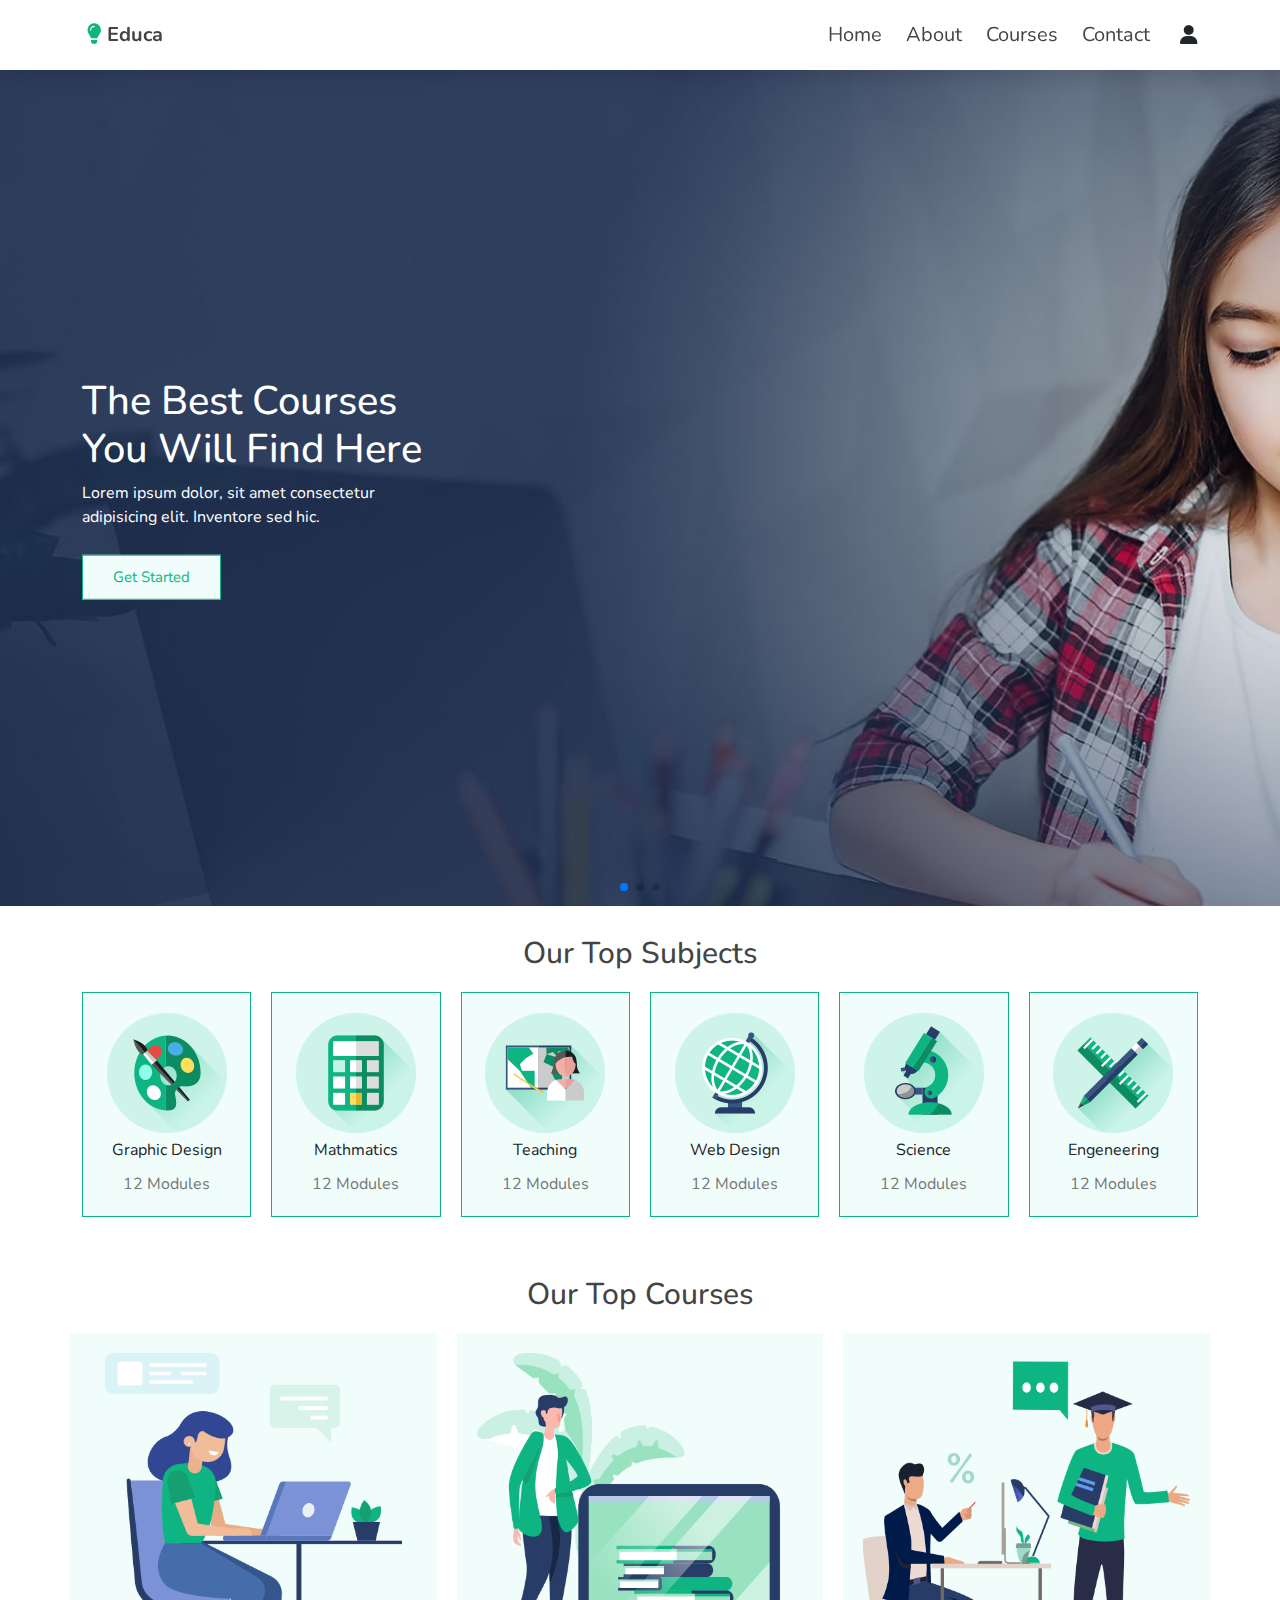
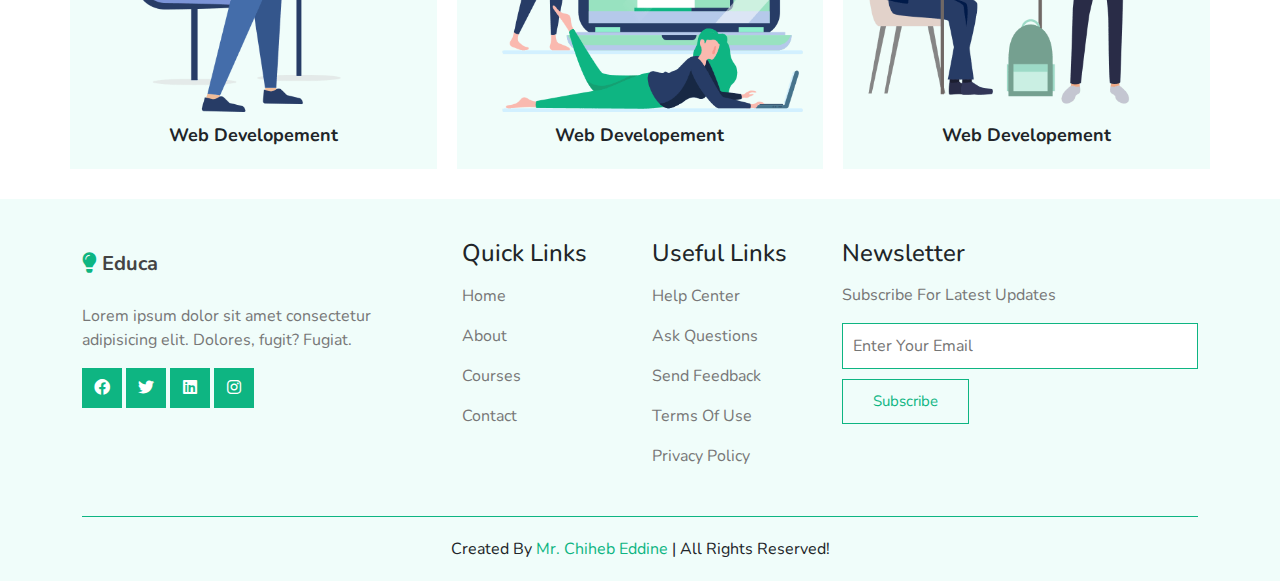
<file: index.html>
<!DOCTYPE html>
<html lang="en">
<head>
    <meta charset="UTF-8">
    <meta http-equiv="X-UA-Compatible" content="IE=edge">
    <meta name="viewport" content="width=device-width, initial-scale=1.0">
    <link rel="stylesheet" href="CSS/all.min.css">
    <link rel="stylesheet" href="CSS/bootstrap.min.css">
    <link rel="stylesheet" href="https://cdn.jsdelivr.net/npm/swiper/swiper-bundle.min.css"/>
    <link rel="stylesheet" href="CSS/main.css">
    <title>Educa</title>
</head>
<body>
    <header class="header">
        <div class="container">
            <a href="#" class="logo"><i class="fas fa-lightbulb"></i>educa</a>
            <div class="nav">
                <div class="links">
                    <a href="index.html">Home</a>
                    <a href="about.html">About</a>
                    <a href="courses.html">Courses</a>
                    <a href="contact.html">Contact</a>
                </div>
                <div class="icons">
                    <div id="account-btn" class="fa fa-user"></div>
                    <div id="menu-btn" class="fa fa-bars"></div>
                </div>
            </div>
        </div>
    </header>
    <div class="form">
        <div class="lr">
            <h4 class="bt login-btn active">Login</h4>
            <h4 class="bt register-btn">Register</h4>
        </div>
        <div class="box login-form">
            <h4>LOGIN FORM</h4>
            <input type="email" name="fill" placeholder="Enter Your Email">
            <input type="password" name="fill" placeholder="Enter Your Password">
            <input type="checkbox" id="check">
            <label for="check">Remember Me</label>
            <span>Forgot Password</span>
            <input type="button" value="Login Now" class="bt">
        </div>
        <div class="box register-form">
            <h4>REGISTER FORM</h4>
            <input type="email" name="fill" placeholder="Enter Your Email">
            <input type="email" name="fill" placeholder="Confirm Your Email">
            <input type="password" name="fill" placeholder="Enter Your Password">
            <input type="button" value="Register Now" class="bt">
        </div>
    </div>
    <div class="landing swiper myHomeSwiper">
        <div class="swiper-wrapper land">
            <div class="swiper-slide box" style="background: url(Imgs/home-slide-1.jpg); background-size: cover;">
                <div class="container">
                    <h1>The Best Courses <br> You Will Find Here</h1>
                    <p>Lorem ipsum dolor, sit amet consectetur <br> adipisicing elit. Inventore sed hic.</p>
                    <a class="bt" href="#">Get Started</a>
                </div>
            </div>
            <div class="swiper-slide box" style="background: url(Imgs/home-slide-2.jpg); background-size: cover;">
                <div class="container">
                    <h1>The Best Courses <br> You Will Find Here</h1>
                    <p>Lorem ipsum dolor, sit amet consectetur <br> adipisicing elit. Inventore sed hic.</p>
                    <a class="bt" href="#">Get Started</a>
                </div>
            </div>
            <div class="swiper-slide box" style="background: url(Imgs/home-slide-3.jpg); background-size: cover;">
                <div class="container">
                    <h1>The Best Courses <br> You Will Find Here</h1>
                    <p>Lorem ipsum dolor, sit amet consectetur <br> adipisicing elit. Inventore sed hic.</p>
                    <a class="bt" href="#">Get Started</a>
                </div>
            </div>
        </div>
        <div class="swiper-pagination"></div>
    </div>
    <div class="our-subject">
        <div class="container">
            <h2 class="head">Our Top Subjects</h2>
            <div class="boxes">
                <div class="box">
                    <img src="Imgs/subject-icon-1.png" alt="">
                    <p>Graphic Design</p>
                    <span>12 Modules</span>
                </div>
                <div class="box">
                    <img src="Imgs/subject-icon-2.png" alt="">
                    <p>Mathmatics</p>
                    <span>12 Modules</span>
                </div>
                <div class="box">
                    <img src="Imgs/subject-icon-3.png" alt="">
                    <p>Teaching</p>
                    <span>12 Modules</span>
                </div>
                <div class="box">
                    <img src="Imgs/subject-icon-4.png" alt="">
                    <p>Web Design</p>
                    <span>12 Modules</span>
                </div>
                <div class="box">
                    <img src="Imgs/subject-icon-5.png" alt="">
                    <p>Science</p>
                    <span>12 Modules</span>
                </div>
                <div class="box">
                    <img src="Imgs/subject-icon-6.png" alt="">
                    <p>Engeneering</p>
                    <span>12 Modules</span>
                </div>
            </div>
        </div>
    </div>
    <div class="our-courses">
        <div class="swiper mySwiper container">
            <h2 class="head">Our Top Courses</h2>
            <div class="swiper-wrapper boxes">
                <div class="box swiper-slide">
                    <img src="Imgs/course-1-1.png" alt="">
                    <p>Web Developement</p>
                    <div class="hide">
                        <h4>Web Developement</h4>
                        <p>Lorem ipsum dolor sit amet consectetur adipisicing elit.</p>
                        <a class="bt" href="#">Read More</a>
                    </div>
                </div>
                <div class="box swiper-slide">
                    <img src="Imgs/course-1-2.png" alt="">
                    <p>Web Developement</p>
                    <div class="hide">
                        <h4>Web Developement</h4>
                        <p>Lorem ipsum dolor sit amet consectetur adipisicing elit.</p>                        
                        <a class="bt" href="#">Read More</a>
                    </div>
                </div>
                <div class="box swiper-slide">
                    <img src="Imgs/course-1-3.png" alt="">
                    <p>Web Developement</p>
                    <div class="hide">
                        <h4>Web Developement</h4>
                        <p>Lorem ipsum dolor sit amet consectetur adipisicing elit.</p>                        
                        <a class="bt" href="#">Read More</a>
                    </div>
                </div>
                <div class="box swiper-slide">
                    <img src="Imgs/course-1-4.png" alt="">
                    <p>Web Developement</p>
                    <div class="hide">
                        <h4>Web Developement</h4>
                        <p>Lorem ipsum dolor sit amet consectetur adipisicing elit.</p>                        
                        <a class="bt" href="#">Read More</a>
                    </div>
                </div>
                <div class="box swiper-slide">
                    <img src="Imgs/course-1-5.png" alt="">
                    <p>Web Developement</p>
                    <div class="hide">
                        <h4>Web Developement</h4>
                        <p>Lorem ipsum dolor sit amet consectetur adipisicing elit.</p>                        
                        <a class="bt" href="#">Read More</a>
                    </div>
                </div>
                <div class="box swiper-slide">
                    <img src="Imgs/course-1-6.png" alt="">
                    <p>Web Developement</p>
                    <div class="hide">
                        <h4>Web Developement</h4>
                        <p>Lorem ipsum dolor sit amet consectetur adipisicing elit.</p>                        
                        <a class="bt" href="#">Read More</a>
                    </div>
                </div>
            </div>
        </div>
    </div>
    <footer class="footer">
        <div class="container">
            <div class="row">
                <div class="col-sm-12 col-md-6 col-lg-4">
                    <a href="#" class="logo"><i class="fas fa-lightbulb"></i>educa</a>
                    <p>Lorem ipsum dolor sit amet consectetur adipisicing elit. Dolores, fugit? Fugiat.</p>
                    <a class="d-inline-block" href="#"><i class="fa-brands fa-facebook"></i></a>
                    <a class="d-inline-block" href="#"><i class="fa-brands fa-twitter"></i></a>
                    <a class="d-inline-block" href="#"><i class="fa-brands fa-linkedin"></i></a>
                    <a class="d-inline-block" href="#"><i class="fa-brands fa-instagram"></i></a>
                </div>
                <div class="col-sm-12 col-md-6 col-lg-2">
                    <h4>Quick Links</h4>
                    <a href="index.html">Home</a>
                    <a href="about.html">About</a>
                    <a href="courses.html">Courses</a>
                    <a href="contact.html">Contact</a>
                </div>
                <div class="col-sm-12 col-md-6 col-lg-2">
                    <h4>Useful Links</h4>
                    <a href="#">Help Center</a>
                    <a href="#">Ask Questions</a>
                    <a href="#">Send Feedback</a>
                    <a href="#">Terms Of Use</a>
                    <a href="#">Privacy Policy</a>
                </div>
                <div class="col-sm-12 col-md-6 col-lg-4">
                    <h4>Newsletter</h4>
                    <p>Subscribe For Latest Updates</p>
                    <input type="email" placeholder="Enter Your Email">
                    <input type="button" value="Subscribe" class="bt">
                </div>
            </div>
            <p class="rights">Created By <span>Mr. Chiheb Eddine</span> | All Rights Reserved!</p>
        </div>
    </footer>
    <script src="https://cdn.jsdelivr.net/npm/swiper/swiper-bundle.min.js"></script>
    <script src="JS/main.js"></script>
</body>
</html>
</file>
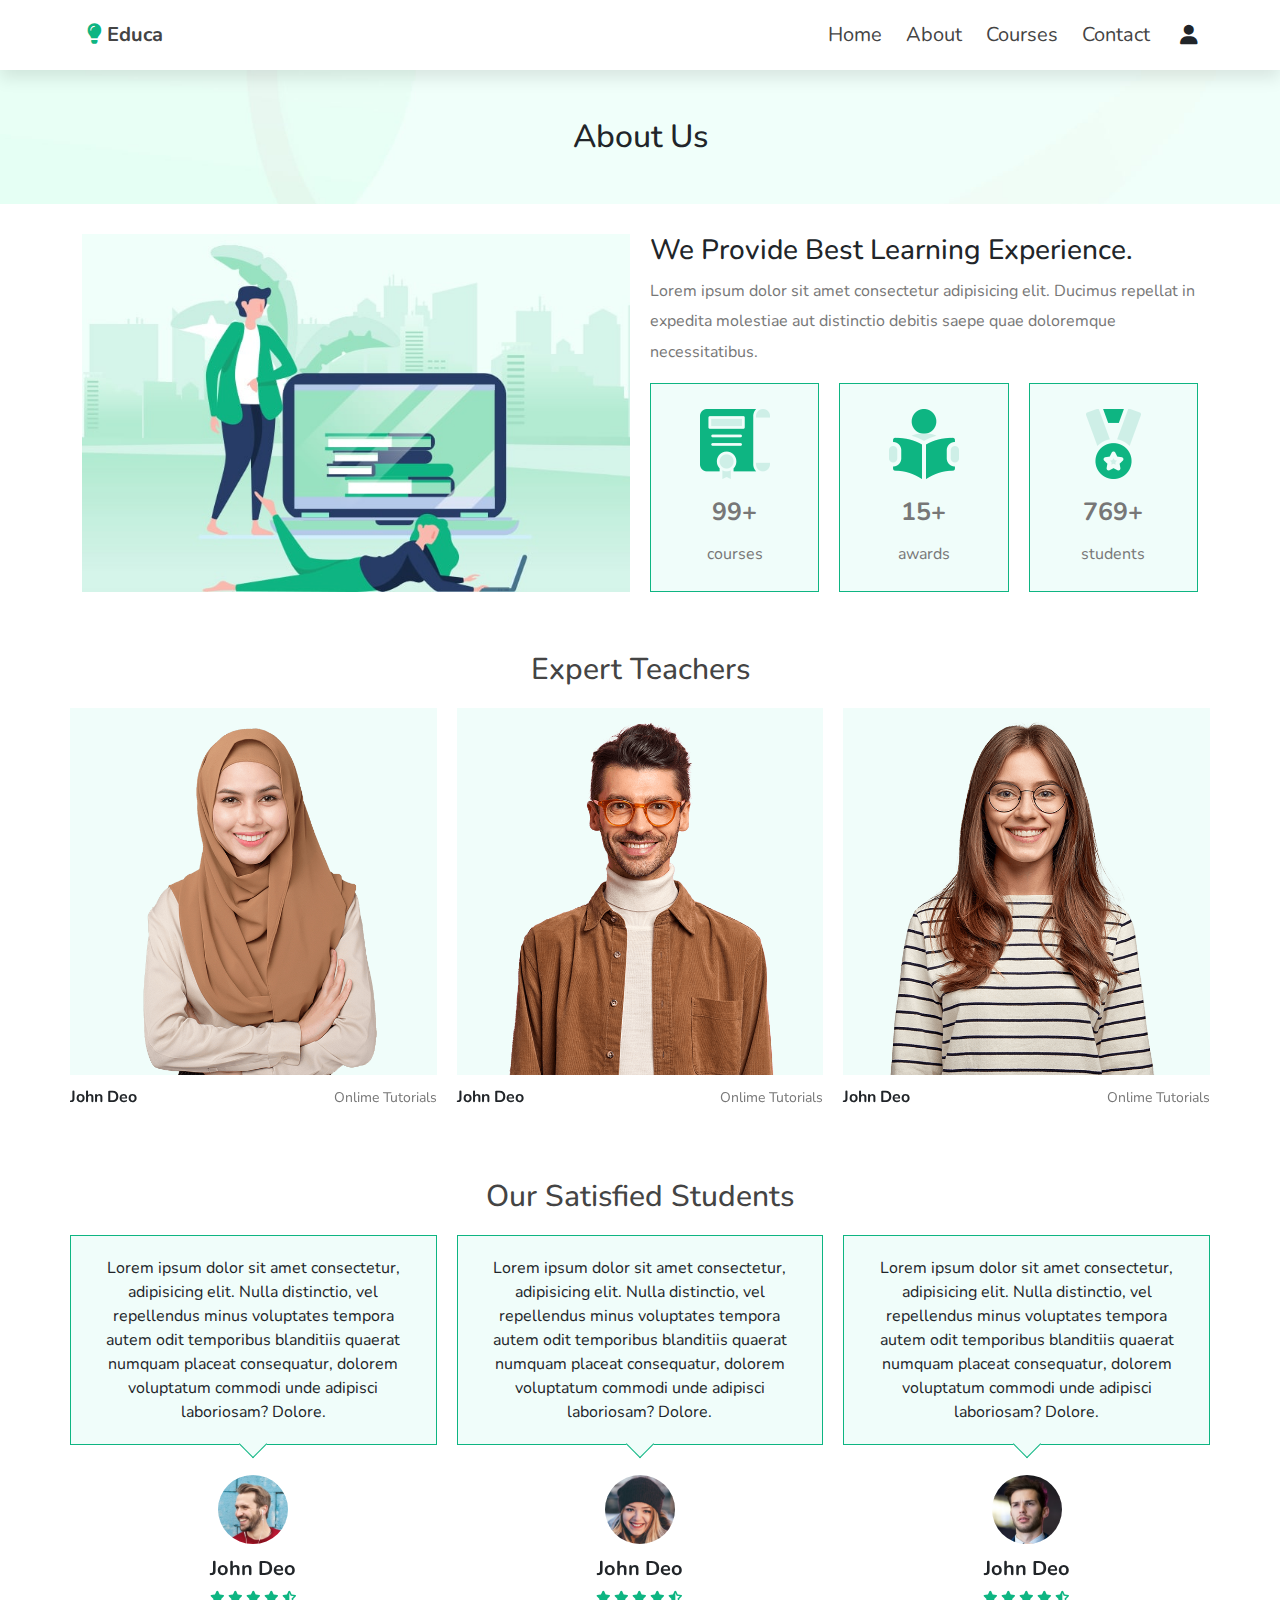
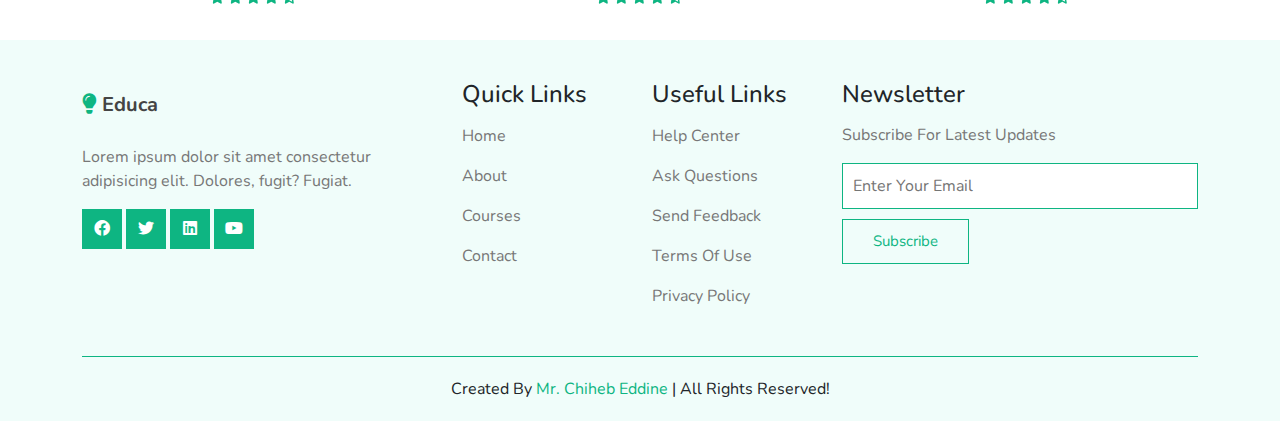
<file: about.html>
<!DOCTYPE html>
<html lang="en">
<head>
    <meta charset="UTF-8">
    <meta http-equiv="X-UA-Compatible" content="IE=edge">
    <meta name="viewport" content="width=device-width, initial-scale=1.0">
    <link rel="stylesheet" href="CSS/all.min.css">
    <link rel="stylesheet" href="CSS/bootstrap.min.css">
    <link rel="stylesheet" href="https://cdn.jsdelivr.net/npm/swiper/swiper-bundle.min.css"/>
    <link rel="stylesheet" href="CSS/main.css">
    <title>Educa</title>
</head>
<body>
    <header class="header">
        <div class="container">
            <a href="#" class="logo"><i class="fas fa-lightbulb"></i>educa</a>
            <div class="nav">
                <div class="links">
                    <a href="index.html">Home</a>
                    <a href="about.html">About</a>
                    <a href="courses.html">Courses</a>
                    <a href="contact.html">Contact</a>
                </div>
                <div class="icons">
                    <div id="account-btn" class="fa fa-user"></div>
                    <div id="menu-btn" class="fa fa-bars"></div>
                </div>
            </div>
        </div>
    </header>
    <div class="form">
        <div class="lr">
            <h4 class="bt login-btn active">Login</h4>
            <h4 class="bt register-btn">Register</h4>
        </div>
        <div class="box login-form">
            <h4>LOGIN FORM</h4>
            <input type="email" name="fill" placeholder="Enter Your Email">
            <input type="password" name="fill" placeholder="Enter Your Password">
            <input type="checkbox" id="check">
            <label for="check">Remember Me</label>
            <span>Forgot Password</span>
            <input type="button" value="Login Now" class="bt">
        </div>
        <div class="box register-form">
            <h4>REGISTER FORM</h4>
            <input type="email" name="fill" placeholder="Enter Your Email">
            <input type="email" name="fill" placeholder="Confirm Your Email">
            <input type="password" name="fill" placeholder="Enter Your Password">
            <input type="button" value="Register Now" class="bt">
        </div>
    </div>
    <div class="land">
        <div class="container">
            <h2 class="text-center pt-5 pb-5 m-0">About Us</h2>
        </div>
    </div>
    <div class="experience">
        <div class="container">
            <div class="content">
                <div class="img">
                    <img src="Imgs/about-img.jpg" alt="">
                </div>
                <div class="txt">
                    <h3>We Provide Best Learning Experience.</h3>
                    <p>Lorem ipsum dolor sit amet consectetur adipisicing elit. Ducimus repellat in expedita molestiae aut distinctio debitis saepe quae doloremque necessitatibus.</p>
                    <div class="boxes">
                        <div class="box">
                            <img src="Imgs/about-icon-1.png" alt="">
                            <p>99+</p>
                            <span>courses</span>
                        </div>
                        <div class="box">
                            <img src="Imgs/about-icon-2.png" alt="">
                            <p>15+</p>
                            <span>awards</span>
                        </div>
                        <div class="box">
                            <img src="Imgs/about-icon-3.png" alt="">
                            <p>769+</p>
                            <span>students</span>
                        </div>
                    </div>
                </div>
            </div>
        </div>
    </div>
    <div class="teachers">
        <div class="swiper mySwiper container">
            <h2 class="head">Expert Teachers</h2>
            <div class="boxes swiper-wrapper">
                <div class="box swiper-slide">
                    <div class="img">
                        <img src="Imgs/teacher-1.png" alt="">
                        <div class="social">
                            <a href="#"><i class="fa-brands fa-facebook"></i></a>
                            <a href="#"><i class="fa-brands fa-twitter"></i></a>
                            <a href="#"><i class="fa-brands fa-linkedin"></i></a>
                            <a href="#"><i class="fa-brands fa-instagram"></i></a>
                        </div>
                    </div>
                    <div class="info">
                        <p>John Deo</p>
                        <span>Onlime Tutorials</span>
                    </div>
                </div>
                <div class="box swiper-slide">
                    <div class="img">
                        <img src="Imgs/teacher-2.png" alt="">
                        <div class="social">
                            <a href="#"><i class="fa-brands fa-facebook"></i></a>
                            <a href="#"><i class="fa-brands fa-twitter"></i></a>
                            <a href="#"><i class="fa-brands fa-linkedin"></i></a>
                            <a href="#"><i class="fa-brands fa-instagram"></i></a>
                        </div>
                    </div>
                    <div class="info">
                        <p>John Deo</p>
                        <span>Onlime Tutorials</span>
                    </div>
                </div>
                <div class="box swiper-slide">
                    <div class="img">
                        <img src="Imgs/teacher-3.png" alt="">
                        <div class="social">
                            <a href="#"><i class="fa-brands fa-facebook"></i></a>
                            <a href="#"><i class="fa-brands fa-twitter"></i></a>
                            <a href="#"><i class="fa-brands fa-linkedin"></i></a>
                            <a href="#"><i class="fa-brands fa-instagram"></i></a>
                        </div>
                    </div>
                    <div class="info">
                        <p>John Deo</p>
                        <span>Onlime Tutorials</span>
                    </div>
                </div>
                <div class="box swiper-slide">
                    <div class="img">
                        <img src="Imgs/teacher-4.png" alt="">
                        <div class="social">
                            <a href="#"><i class="fa-brands fa-facebook"></i></a>
                            <a href="#"><i class="fa-brands fa-twitter"></i></a>
                            <a href="#"><i class="fa-brands fa-linkedin"></i></a>
                            <a href="#"><i class="fa-brands fa-instagram"></i></a>
                        </div>
                    </div>
                    <div class="info">
                        <p>John Deo</p>
                        <span>Onlime Tutorials</span>
                    </div>
                </div>
                <div class="box swiper-slide">
                    <div class="img">
                        <img src="Imgs/teacher-5.png" alt="">
                        <div class="social">
                            <a href="#"><i class="fa-brands fa-facebook"></i></a>
                            <a href="#"><i class="fa-brands fa-twitter"></i></a>
                            <a href="#"><i class="fa-brands fa-linkedin"></i></a>
                            <a href="#"><i class="fa-brands fa-instagram"></i></a>
                        </div>
                    </div>
                    <div class="info">
                        <p>John Deo</p>
                        <span>Onlime Tutorials</span>
                    </div>
                </div>
                <div class="box swiper-slide">
                    <div class="img">
                        <img src="Imgs/teacher-6.png" alt="">
                        <div class="social">
                            <a href="#"><i class="fa-brands fa-facebook"></i></a>
                            <a href="#"><i class="fa-brands fa-twitter"></i></a>
                            <a href="#"><i class="fa-brands fa-linkedin"></i></a>
                            <a href="#"><i class="fa-brands fa-instagram"></i></a>
                        </div>
                    </div>
                    <div class="info">
                        <p>John Deo</p>
                        <span>Onlime Tutorials</span>
                    </div>
                </div>
            </div>
        </div>
    </div>
    <div class="students">
        <div class="container swiper mySwiper">
            <h2 class="head">Our Satisfied Students</h2>
            <div class="boxes swiper-wrapper">
                <div class="box swiper-slide">
                    <p>Lorem ipsum dolor sit amet consectetur, adipisicing elit. Nulla distinctio, vel repellendus minus voluptates tempora autem odit temporibus blanditiis quaerat numquam placeat consequatur, dolorem voluptatum commodi unde adipisci laboriosam? Dolore.</p>
                    <div class="student">
                        <img src="Imgs/pic-1.png" alt="">
                        <p>John Deo</p>
                        <div class="rate">
                            <i class="fa-solid fa-star"></i>
                            <i class="fa-solid fa-star"></i>
                            <i class="fa-solid fa-star"></i>
                            <i class="fa-solid fa-star"></i>
                            <i class="fa-solid fa-star-half-stroke"></i>
                        </div>
                    </div>
                </div>
                <div class="box swiper-slide">
                    <p>Lorem ipsum dolor sit amet consectetur, adipisicing elit. Nulla distinctio, vel repellendus minus voluptates tempora autem odit temporibus blanditiis quaerat numquam placeat consequatur, dolorem voluptatum commodi unde adipisci laboriosam? Dolore.</p>
                    <div class="student">
                        <img src="Imgs/pic-2.png" alt="">
                        <p>John Deo</p>
                        <div class="rate">
                            <i class="fa-solid fa-star"></i>
                            <i class="fa-solid fa-star"></i>
                            <i class="fa-solid fa-star"></i>
                            <i class="fa-solid fa-star"></i>
                            <i class="fa-solid fa-star-half-stroke"></i>
                        </div>
                    </div>
                </div>
                <div class="box swiper-slide">
                    <p>Lorem ipsum dolor sit amet consectetur, adipisicing elit. Nulla distinctio, vel repellendus minus voluptates tempora autem odit temporibus blanditiis quaerat numquam placeat consequatur, dolorem voluptatum commodi unde adipisci laboriosam? Dolore.</p>
                    <div class="student">
                        <img src="Imgs/pic-3.png" alt="">
                        <p>John Deo</p>
                        <div class="rate">
                            <i class="fa-solid fa-star"></i>
                            <i class="fa-solid fa-star"></i>
                            <i class="fa-solid fa-star"></i>
                            <i class="fa-solid fa-star"></i>
                            <i class="fa-solid fa-star-half-stroke"></i>
                        </div>
                    </div>
                </div>
                <div class="box swiper-slide">
                    <p>Lorem ipsum dolor sit amet consectetur, adipisicing elit. Nulla distinctio, vel repellendus minus voluptates tempora autem odit temporibus blanditiis quaerat numquam placeat consequatur, dolorem voluptatum commodi unde adipisci laboriosam? Dolore.</p>
                    <div class="student">
                        <img src="Imgs/pic-4.png" alt="">
                        <p>John Deo</p>
                        <div class="rate">
                            <i class="fa-solid fa-star"></i>
                            <i class="fa-solid fa-star"></i>
                            <i class="fa-solid fa-star"></i>
                            <i class="fa-solid fa-star"></i>
                            <i class="fa-solid fa-star-half-stroke"></i>
                        </div>
                    </div>
                </div>
                <div class="box swiper-slide">
                    <p>Lorem ipsum dolor sit amet consectetur, adipisicing elit. Nulla distinctio, vel repellendus minus voluptates tempora autem odit temporibus blanditiis quaerat numquam placeat consequatur, dolorem voluptatum commodi unde adipisci laboriosam? Dolore.</p>
                    <div class="student">
                        <img src="Imgs/pic-5.png" alt="">
                        <p>John Deo</p>
                        <div class="rate">
                            <i class="fa-solid fa-star"></i>
                            <i class="fa-solid fa-star"></i>
                            <i class="fa-solid fa-star"></i>
                            <i class="fa-solid fa-star"></i>
                            <i class="fa-solid fa-star-half-stroke"></i>
                        </div>
                    </div>
                </div>
                <div class="box swiper-slide">
                    <p>Lorem ipsum dolor sit amet consectetur, adipisicing elit. Nulla distinctio, vel repellendus minus voluptates tempora autem odit temporibus blanditiis quaerat numquam placeat consequatur, dolorem voluptatum commodi unde adipisci laboriosam? Dolore.</p>
                    <div class="student">
                        <img src="Imgs/pic-6.png" alt="">
                        <p>John Deo</p>
                        <div class="rate">
                            <i class="fa-solid fa-star"></i>
                            <i class="fa-solid fa-star"></i>
                            <i class="fa-solid fa-star"></i>
                            <i class="fa-solid fa-star"></i>
                            <i class="fa-solid fa-star-half-stroke"></i>
                        </div>
                    </div>
                </div>
            </div>
        </div>
    </div>
    <footer class="footer">
        <div class="container">
            <div class="row">
                <div class="col-sm-12 col-md-6 col-lg-4">
                    <a href="#" class="logo"><i class="fas fa-lightbulb"></i>educa</a>
                    <p>Lorem ipsum dolor sit amet consectetur adipisicing elit. Dolores, fugit? Fugiat.</p>
                    <a class="d-inline-block" href="#"><i class="fa-brands fa-facebook"></i></a>
                    <a class="d-inline-block" href="#"><i class="fa-brands fa-twitter"></i></a>
                    <a class="d-inline-block" href="#"><i class="fa-brands fa-linkedin"></i></a>
                    <a class="d-inline-block" href="#"><i class="fa-brands fa-youtube"></i></a>
                </div>
                <div class="col-sm-12 col-md-6 col-lg-2">
                    <h4>Quick Links</h4>
                    <a href="index.html">Home</a>
                    <a href="about.html">About</a>
                    <a href="courses.html">Courses</a>
                    <a href="contact.html">Contact</a>
                </div>
                <div class="col-sm-12 col-md-6 col-lg-2">
                    <h4>Useful Links</h4>
                    <a href="#">Help Center</a>
                    <a href="#">Ask Questions</a>
                    <a href="#">Send Feedback</a>
                    <a href="#">Terms Of Use</a>
                    <a href="#">Privacy Policy</a>
                </div>
                <div class="col-sm-12 col-md-6 col-lg-4">
                    <h4>Newsletter</h4>
                    <p>Subscribe For Latest Updates</p>
                    <input type="email" placeholder="Enter Your Email">
                    <input type="button" value="Subscribe" class="bt">
                </div>
            </div>
            <p class="rights">Created By <span>Mr. Chiheb Eddine</span> | All Rights Reserved!</p>
        </div>
    </footer>
    <script src="https://cdn.jsdelivr.net/npm/swiper/swiper-bundle.min.js"></script>
    <script src="JS/main.js"></script>
</body>
</html>
</file>
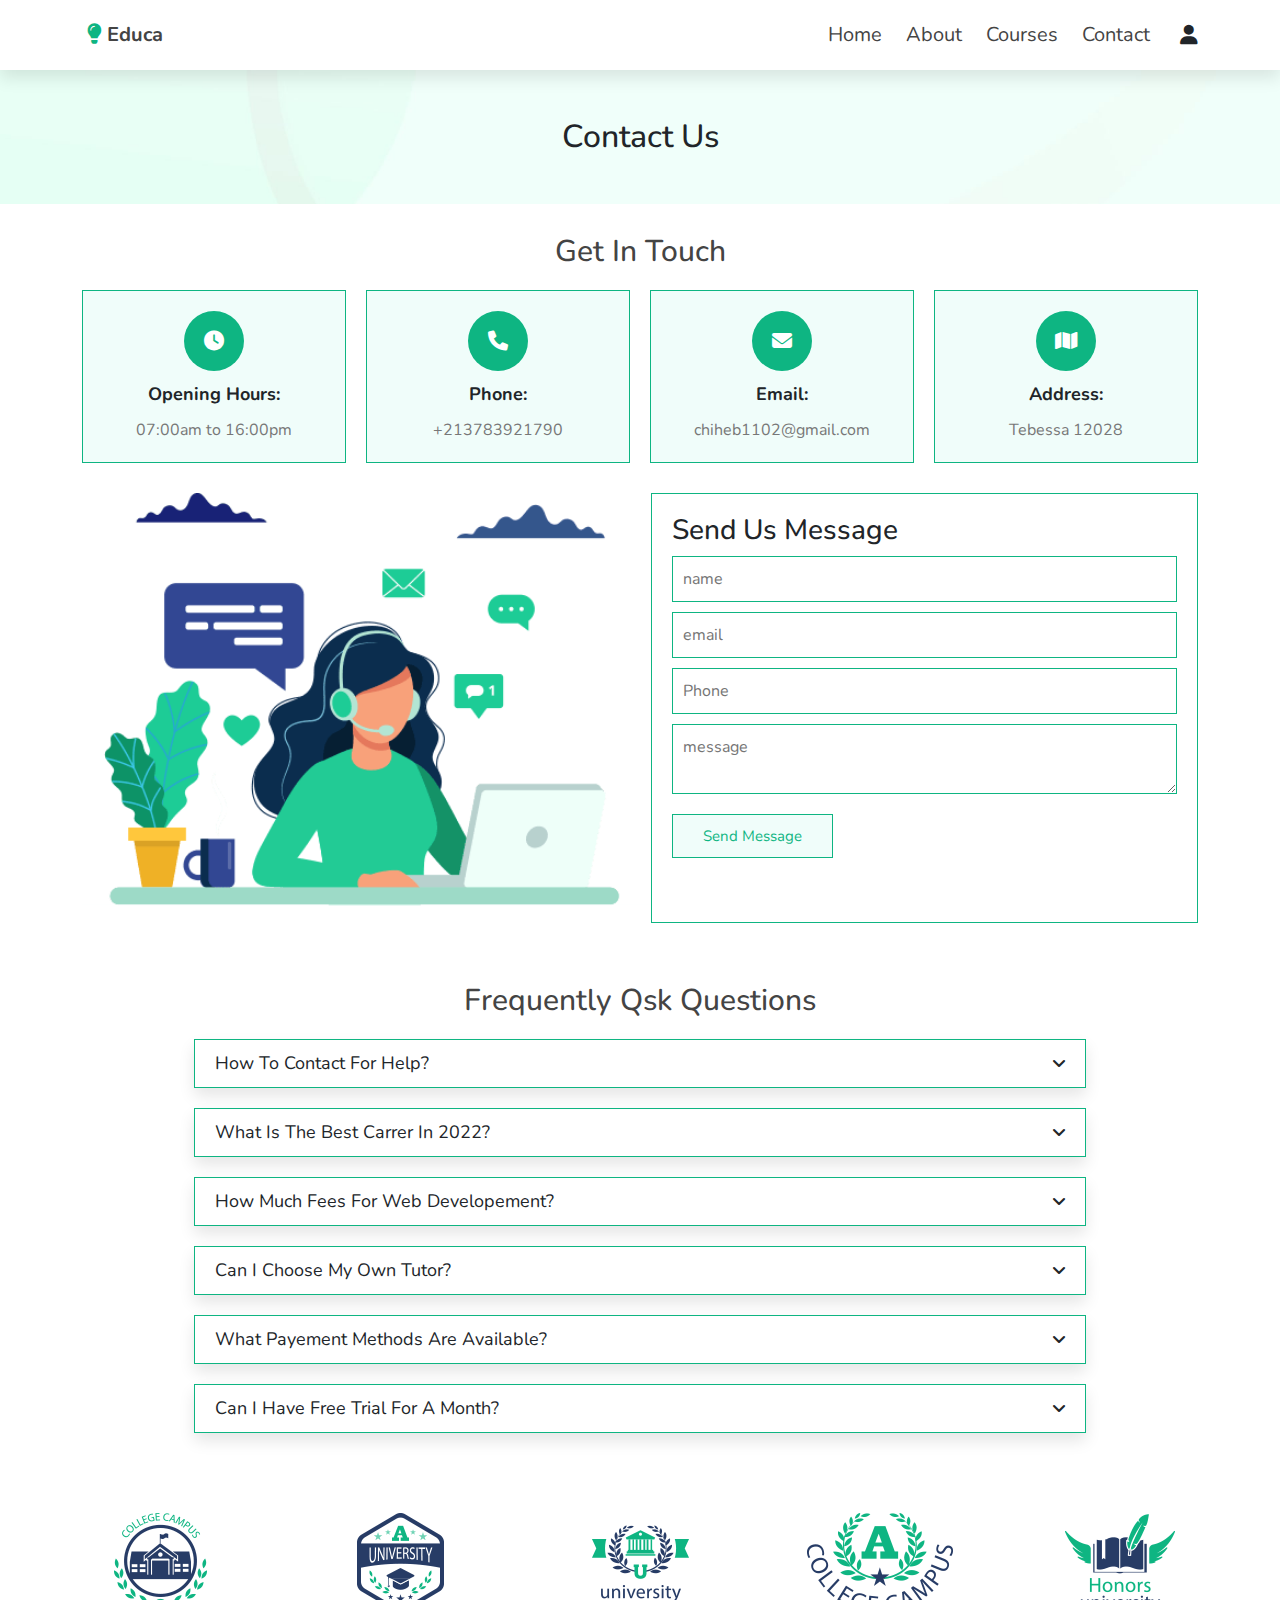
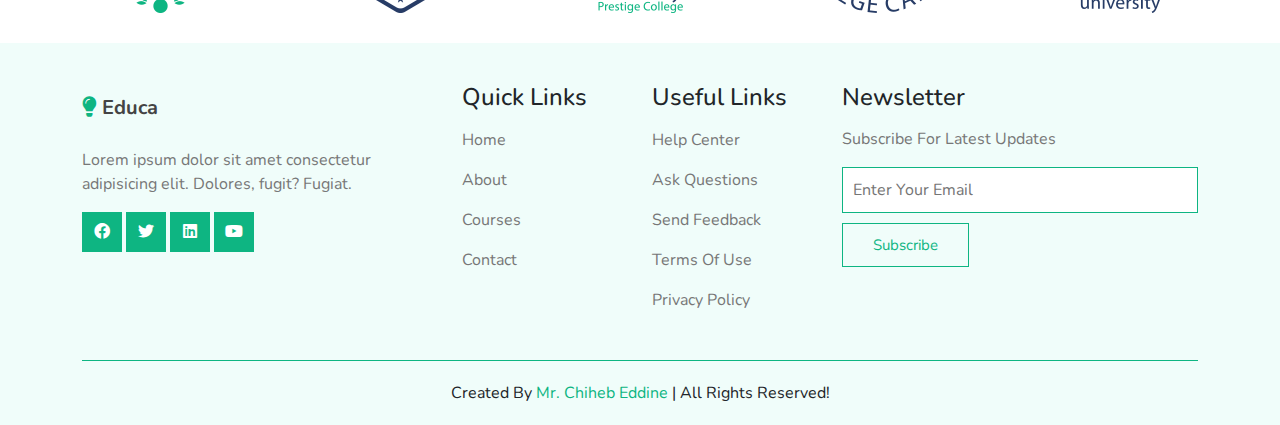
<file: contact.html>
<!DOCTYPE html>
<html lang="en">
<head>
    <meta charset="UTF-8">
    <meta http-equiv="X-UA-Compatible" content="IE=edge">
    <meta name="viewport" content="width=device-width, initial-scale=1.0">
    <link rel="stylesheet" href="CSS/all.min.css">
    <link rel="stylesheet" href="CSS/bootstrap.min.css">
    <link rel="stylesheet" href="https://cdn.jsdelivr.net/npm/swiper/swiper-bundle.min.css"/>
    <link rel="stylesheet" href="CSS/main.css">
    <title>Educa</title>
</head>
<body>
    <header class="header">
        <div class="container">
            <a href="#" class="logo"><i class="fas fa-lightbulb"></i>educa</a>
            <div class="nav">
                <div class="links">
                    <a href="index.html">Home</a>
                    <a href="about.html">About</a>
                    <a href="courses.html">Courses</a>
                    <a href="contact.html">Contact</a>
                </div>
                <div class="icons">
                    <div id="account-btn" class="fa fa-user"></div>
                    <div id="menu-btn" class="fa fa-bars"></div>
                </div>
            </div>
        </div>
    </header>
    <div class="form">
        <div class="lr">
            <h4 class="bt login-btn active">Login</h4>
            <h4 class="bt register-btn">Register</h4>
        </div>
        <div class="box login-form">
            <h4>LOGIN FORM</h4>
            <input type="email" name="fill" placeholder="Enter Your Email">
            <input type="password" name="fill" placeholder="Enter Your Password">
            <input type="checkbox" id="check">
            <label for="check">Remember Me</label>
            <span>Forgot Password</span>
            <input type="button" value="Login Now" class="bt">
        </div>
        <div class="box register-form">
            <h4>REGISTER FORM</h4>
            <input type="email" name="fill" placeholder="Enter Your Email">
            <input type="email" name="fill" placeholder="Confirm Your Email">
            <input type="password" name="fill" placeholder="Enter Your Password">
            <input type="button" value="Register Now" class="bt">
        </div>
    </div>
    <div class="land">
        <div class="container">
            <h2 class="text-center pt-5 pb-5 m-0">Contact Us</h2>
        </div>
    </div>
    <div class="time">
        <div class="container">
            <h2 class="head">Get In Touch</h2>
            <div class="boxes">
                <div class="box">
                    <i class="fa-solid fa-clock"></i>
                    <p>Opening Hours:</p>
                    <span>07:00am to 16:00pm</span>
                </div>
                <div class="box">
                    <i class="fa-solid fa-phone"></i>
                    <p>Phone:</p>
                    <span>+213783921790</span>
                </div>
                <div class="box">
                    <i class="fa-solid fa-envelope"></i>
                    <p>Email:</p>
                    <span>chiheb1102@gmail.com</span>
                </div>
                <div class="box">
                    <i class="fa-solid fa-map"></i>
                    <p>Address:</p>
                    <span>Tebessa 12028</span>
                </div>
            </div>
            <div class="contact">
                <img src="Imgs/contact-img.png" alt="">
                <form action="" method="post">
                    <h3>Send Us Message</h3>
                    <input type="text" name="name" placeholder="name" required>
                    <input type="email" name="email" placeholder="email" required>
                    <input type="tel" name="Phone" placeholder="Phone" required>
                    <textarea name="msg" placeholder="message"></textarea>
                    <input type="button" value="Send Message" class="bt">
                </form>
            </div>
        </div>
    </div>
    <div class="faq">
        <div class="container">
            <h2 class="head">Frequently Qsk Questions</h2>
            <div class="boxes">
                <div class="box">
                    <div class="qst">
                        <p>How To Contact For Help?</p>
                        <i class="fas fa-angle-down"></i>
                    </div>
                    <span>Lorem ipsum dolor sit amet consectetur adipisicing elit. Aspernatur ut iste voluptate blanditiis amet suscipit eveniet eos, doloremque architecto, dolorem fugiat officiis maiores facere tenetur quae.</span>
                </div>
                <div class="box">
                    <div class="qst">
                        <p>What Is The Best Carrer In 2022?</p>
                        <i class="fas fa-angle-down"></i>
                    </div>
                    <span>Lorem ipsum dolor sit amet consectetur adipisicing elit. Aspernatur ut iste voluptate blanditiis amet suscipit eveniet eos, doloremque architecto, dolorem fugiat officiis maiores facere tenetur quae.</span>
                </div>
                <div class="box">
                    <div class="qst">
                        <p>How Much Fees For Web Developement?</p>
                        <i class="fas fa-angle-down"></i>
                    </div>
                    <span>Lorem ipsum dolor sit amet consectetur adipisicing elit. Aspernatur ut iste voluptate blanditiis amet suscipit eveniet eos, doloremque architecto, dolorem fugiat officiis maiores facere tenetur quae.</span>
                </div>
                <div class="box">
                    <div class="qst">
                        <p>Can I Choose My Own Tutor?</p>
                        <i class="fas fa-angle-down"></i>
                    </div>
                    <span>Lorem ipsum dolor sit amet consectetur adipisicing elit. Aspernatur ut iste voluptate blanditiis amet suscipit eveniet eos, doloremque architecto, dolorem fugiat officiis maiores facere tenetur quae.</span>
                </div>
                <div class="box">
                    <div class="qst">
                        <p>What Payement Methods Are Available?</p>
                        <i class="fas fa-angle-down"></i>
                    </div>
                    <span>Lorem ipsum dolor sit amet consectetur adipisicing elit. Aspernatur ut iste voluptate blanditiis amet suscipit eveniet eos, doloremque architecto, dolorem fugiat officiis maiores facere tenetur quae.</span>
                </div>
                <div class="box">
                    <div class="qst">
                        <p>Can I Have Free Trial For A Month?</p>
                        <i class="fas fa-angle-down"></i>
                    </div>
                    <span>Lorem ipsum dolor sit amet consectetur adipisicing elit. Aspernatur ut iste voluptate blanditiis amet suscipit eveniet eos, doloremque architecto, dolorem fugiat officiis maiores facere tenetur quae.</span>
                </div>
            </div>
        </div>
    </div>
    <div class="logos">
        <div class="swiper mySwiper-logos container">
            <div class="swiper-wrapper">
                <div class="swiper-slide"><img src="Imgs/partner-logo-1.png" alt=""></div>
                <div class="swiper-slide"><img src="Imgs/partner-logo-2.png" alt=""></div>
                <div class="swiper-slide"><img src="Imgs/partner-logo-3.png" alt=""></div>
                <div class="swiper-slide"><img src="Imgs/partner-logo-4.png" alt=""></div>
                <div class="swiper-slide"><img src="Imgs/partner-logo-5.png" alt=""></div>
            </div>
        </div>
    </div>
    <footer class="footer">
        <div class="container">
            <div class="row">
                <div class="col-sm-12 col-md-6 col-lg-4">
                    <a href="#" class="logo"><i class="fas fa-lightbulb"></i>educa</a>
                    <p>Lorem ipsum dolor sit amet consectetur adipisicing elit. Dolores, fugit? Fugiat.</p>
                    <a class="d-inline-block" href="#"><i class="fa-brands fa-facebook"></i></a>
                    <a class="d-inline-block" href="#"><i class="fa-brands fa-twitter"></i></a>
                    <a class="d-inline-block" href="#"><i class="fa-brands fa-linkedin"></i></a>
                    <a class="d-inline-block" href="#"><i class="fa-brands fa-youtube"></i></a>
                </div>
                <div class="col-sm-12 col-md-6 col-lg-2">
                    <h4>Quick Links</h4>
                    <a href="index.html">Home</a>
                    <a href="about.html">About</a>
                    <a href="courses.html">Courses</a>
                    <a href="contact.html">Contact</a>
                </div>
                <div class="col-sm-12 col-md-6 col-lg-2">
                    <h4>Useful Links</h4>
                    <a href="#">Help Center</a>
                    <a href="#">Ask Questions</a>
                    <a href="#">Send Feedback</a>
                    <a href="#">Terms Of Use</a>
                    <a href="#">Privacy Policy</a>
                </div>
                <div class="col-sm-12 col-md-6 col-lg-4">
                    <h4>Newsletter</h4>
                    <p>Subscribe For Latest Updates</p>
                    <input type="email" placeholder="Enter Your Email">
                    <input type="button" value="Subscribe" class="bt">
                </div>
            </div>
            <p class="rights">Created By <span>Mr. Chiheb Eddine</span> | All Rights Reserved!</p>
        </div>
    </footer>
    <script src="https://cdn.jsdelivr.net/npm/swiper/swiper-bundle.min.js"></script>
    <script src="JS/main.js"></script>
</body>
</html>
</file>
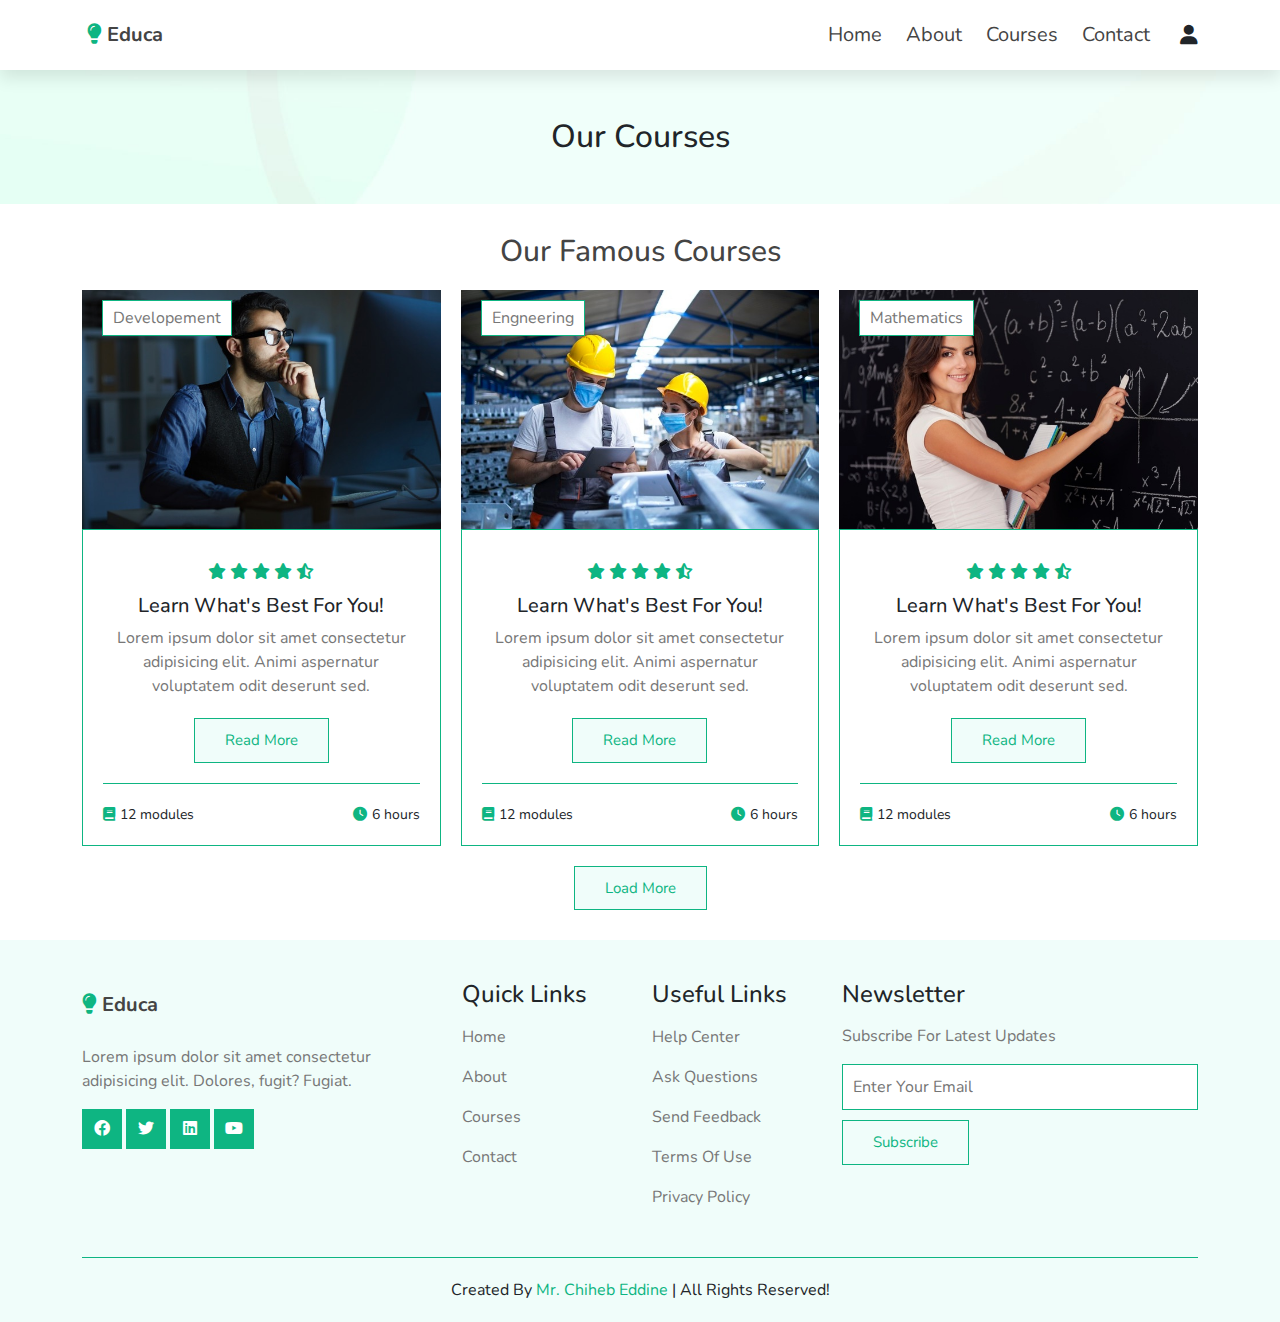
<file: courses.html>
<!DOCTYPE html>
<html lang="en">
<head>
    <meta charset="UTF-8">
    <meta http-equiv="X-UA-Compatible" content="IE=edge">
    <meta name="viewport" content="width=device-width, initial-scale=1.0">
    <link rel="stylesheet" href="CSS/all.min.css">
    <link rel="stylesheet" href="CSS/bootstrap.min.css">
    <link rel="stylesheet" href="CSS/main.css">
    <title>Educa</title>
</head>
<body>
    <header class="header">
        <div class="container">
            <a href="#" class="logo"><i class="fas fa-lightbulb"></i>educa</a>
            <div class="nav">
                <div class="links">
                    <a href="index.html">Home</a>
                    <a href="about.html">About</a>
                    <a href="courses.html">Courses</a>
                    <a href="contact.html">Contact</a>
                </div>
                <div class="icons">
                    <div id="account-btn" class="fa fa-user"></div>
                    <div id="menu-btn" class="fa fa-bars"></div>
                </div>
            </div>
        </div>
    </header>
    <div class="form">
        <div class="lr">
            <h4 class="bt login-btn active">Login</h4>
            <h4 class="bt register-btn">Register</h4>
        </div>
        <div class="box login-form">
            <h4>LOGIN FORM</h4>
            <input type="email" name="fill" placeholder="Enter Your Email">
            <input type="password" name="fill" placeholder="Enter Your Password">
            <input type="checkbox" id="check">
            <label for="check">Remember Me</label>
            <span>Forgot Password</span>
            <input type="button" value="Login Now" class="bt">
        </div>
        <div class="box register-form">
            <h4>REGISTER FORM</h4>
            <input type="email" name="fill" placeholder="Enter Your Email">
            <input type="email" name="fill" placeholder="Confirm Your Email">
            <input type="password" name="fill" placeholder="Enter Your Password">
            <input type="button" value="Register Now" class="bt">
        </div>
    </div>
    <div class="land">
        <div class="container">
            <h2 class="text-center pt-5 pb-5 m-0">Our Courses</h2>
        </div>
    </div>
    <div class="courses">
        <div class="container">
            <h2 class="head">Our Famous Courses</h2>
            <div class="boxes">
                <div class="box">
                    <div class="img">
                        <img src="Imgs/course-2-1.jpg" alt="">
                        <p>Developement</p>
                    </div>
                    <div class="txt">
                        <div class="rate">
                            <i class="fa-solid fa-star"></i>
                            <i class="fa-solid fa-star"></i>
                            <i class="fa-solid fa-star"></i>
                            <i class="fa-solid fa-star"></i>
                            <i class="fa-solid fa-star-half-stroke"></i>
                        </div>
                        <h5>Learn What's Best For You!</h5>
                        <p>Lorem ipsum dolor sit amet consectetur adipisicing elit. Animi aspernatur voluptatem odit deserunt sed.</p>
                        <a href="#" class="bt">Read More</a>
                        <div class="info">
                            <p><i class="fa-solid fa-book"></i>12 modules</p>
                            <span><i class="fa-solid fa-clock"></i>6 hours</span>
                        </div>
                    </div>
                </div>
                <div class="box">
                    <div class="img">
                        <img src="Imgs/course-2-2.jpg" alt="">
                        <p>Engneering</p>
                    </div>
                    <div class="txt">
                        <div class="rate">
                            <i class="fa-solid fa-star"></i>
                            <i class="fa-solid fa-star"></i>
                            <i class="fa-solid fa-star"></i>
                            <i class="fa-solid fa-star"></i>
                            <i class="fa-solid fa-star-half-stroke"></i>
                        </div>
                        <h5>Learn What's Best For You!</h5>
                        <p>Lorem ipsum dolor sit amet consectetur adipisicing elit. Animi aspernatur voluptatem odit deserunt sed.</p>
                        <a href="#" class="bt">Read More</a>
                        <div class="info">
                            <p><i class="fa-solid fa-book"></i>12 modules</p>
                            <span><i class="fa-solid fa-clock"></i>6 hours</span>
                        </div>
                    </div>
                </div>
                <div class="box">
                    <div class="img">
                        <img src="Imgs/course-2-3.jpg" alt="">
                        <p>Mathematics</p>
                    </div>
                    <div class="txt">
                        <div class="rate">
                            <i class="fa-solid fa-star"></i>
                            <i class="fa-solid fa-star"></i>
                            <i class="fa-solid fa-star"></i>
                            <i class="fa-solid fa-star"></i>
                            <i class="fa-solid fa-star-half-stroke"></i>
                        </div>
                        <h5>Learn What's Best For You!</h5>
                        <p>Lorem ipsum dolor sit amet consectetur adipisicing elit. Animi aspernatur voluptatem odit deserunt sed.</p>
                        <a href="#" class="bt">Read More</a>
                        <div class="info">
                            <p><i class="fa-solid fa-book"></i>12 modules</p>
                            <span><i class="fa-solid fa-clock"></i>6 hours</span>
                        </div>
                    </div>
                </div>
                <div class="box">
                    <div class="img">
                        <img src="Imgs/course-2-4.jpg" alt="">
                        <p>Doctor</p>
                    </div>
                    <div class="txt">
                        <div class="rate">
                            <i class="fa-solid fa-star"></i>
                            <i class="fa-solid fa-star"></i>
                            <i class="fa-solid fa-star"></i>
                            <i class="fa-solid fa-star"></i>
                            <i class="fa-solid fa-star-half-stroke"></i>
                        </div>
                        <h5>Learn What's Best For You!</h5>
                        <p>Lorem ipsum dolor sit amet consectetur adipisicing elit. Animi aspernatur voluptatem odit deserunt sed.</p>
                        <a href="#" class="bt">Read More</a>
                        <div class="info">
                            <p><i class="fa-solid fa-book"></i>12 modules</p>
                            <span><i class="fa-solid fa-clock"></i>6 hours</span>
                        </div>
                    </div>
                </div>
                <div class="box">
                    <div class="img">
                        <img src="Imgs/course-2-5.jpg" alt="">
                        <p>Science</p>
                    </div>
                    <div class="txt">
                        <div class="rate">
                            <i class="fa-solid fa-star"></i>
                            <i class="fa-solid fa-star"></i>
                            <i class="fa-solid fa-star"></i>
                            <i class="fa-solid fa-star"></i>
                            <i class="fa-solid fa-star-half-stroke"></i>
                        </div>
                        <h5>Learn What's Best For You!</h5>
                        <p>Lorem ipsum dolor sit amet consectetur adipisicing elit. Animi aspernatur voluptatem odit deserunt sed.</p>
                        <a href="#" class="bt">Read More</a>
                        <div class="info">
                            <p><i class="fa-solid fa-book"></i>12 modules</p>
                            <span><i class="fa-solid fa-clock"></i>6 hours</span>
                        </div>
                    </div>
                </div>
                <div class="box">
                    <div class="img">
                        <img src="Imgs/course-2-6.jpg" alt="">
                        <p>Business</p>
                    </div>
                    <div class="txt">
                        <div class="rate">
                            <i class="fa-solid fa-star"></i>
                            <i class="fa-solid fa-star"></i>
                            <i class="fa-solid fa-star"></i>
                            <i class="fa-solid fa-star"></i>
                            <i class="fa-solid fa-star-half-stroke"></i>
                        </div>
                        <h5>Learn What's Best For You!</h5>
                        <p>Lorem ipsum dolor sit amet consectetur adipisicing elit. Animi aspernatur voluptatem odit deserunt sed.</p>
                        <a href="#" class="bt">Read More</a>
                        <div class="info">
                            <p><i class="fa-solid fa-book"></i>12 modules</p>
                            <span><i class="fa-solid fa-clock"></i>6 hours</span>
                        </div>
                    </div>
                </div>
            </div>
            <a class="bt more">Load More</a>
        </div>
    </div>
    <footer class="footer">
        <div class="container">
            <div class="row">
                <div class="col-sm-12 col-md-6 col-lg-4">
                    <a href="#" class="logo"><i class="fas fa-lightbulb"></i>educa</a>
                    <p>Lorem ipsum dolor sit amet consectetur adipisicing elit. Dolores, fugit? Fugiat.</p>
                    <a class="d-inline-block" href="#"><i class="fa-brands fa-facebook"></i></a>
                    <a class="d-inline-block" href="#"><i class="fa-brands fa-twitter"></i></a>
                    <a class="d-inline-block" href="#"><i class="fa-brands fa-linkedin"></i></a>
                    <a class="d-inline-block" href="#"><i class="fa-brands fa-youtube"></i></a>
                </div>
                <div class="col-sm-12 col-md-6 col-lg-2">
                    <h4>Quick Links</h4>
                    <a href="index.html">Home</a>
                    <a href="about.html">About</a>
                    <a href="courses.html">Courses</a>
                    <a href="contact.html">Contact</a>
                </div>
                <div class="col-sm-12 col-md-6 col-lg-2">
                    <h4>Useful Links</h4>
                    <a href="#">Help Center</a>
                    <a href="#">Ask Questions</a>
                    <a href="#">Send Feedback</a>
                    <a href="#">Terms Of Use</a>
                    <a href="#">Privacy Policy</a>
                </div>
                <div class="col-sm-12 col-md-6 col-lg-4">
                    <h4>Newsletter</h4>
                    <p>Subscribe For Latest Updates</p>
                    <input type="email" placeholder="Enter Your Email">
                    <input type="button" value="Subscribe" class="bt">
                </div>
            </div>
            <p class="rights">Created By <span>Mr. Chiheb Eddine</span> | All Rights Reserved!</p>
        </div>
    </footer>
    <script>
        document.querySelector(".more").onclick = () => {
            document.querySelectorAll(".courses .boxes .box").forEach((box) => {
                box.style.display = "block";
            })
            document.querySelector(".more").style.display = "none";
        }
    </script>
</body>
</html>
</file>
<file: CSS/main.css>
/* Start Global Rules */
@import url("https://fonts.googleapis.com/css2?family=Nunito:wght@200;300;400;500;600;700&display=swap");
html {
  overflow-x: hidden;
}
html::-webkit-scrollbar {
  width: 1rem;
}
html::-webkit-scrollbar-thumb {
  background-color: #0eb582;
  border-radius: 1rem;
}

* {
  font-family: "Nunito", sans-serif;
  margin: 0;
  padding: 0;
  -webkit-box-sizing: border-box;
          box-sizing: border-box;
  outline: none;
  border: none;
  -webkit-transition: all 0.2s linear;
  transition: all 0.2s linear;
}

/* End Global Rules */
/* Start Component */
ul {
  list-style: none;
}

a {
  text-decoration: none;
}

.bt {
  border: 0.1rem solid #0eb582;
  display: inline-block;
  margin-top: 10px;
  padding: 10px 30px;
  font-size: 15px;
  background: #f0fdfa;
  color: #0eb582;
  cursor: pointer;
}
.bt:hover {
  background-color: #0eb582;
  color: #fff;
}

.head {
  text-align: center;
  margin-bottom: 20px;
  font-size: 30px;
  text-transform: capitalize;
  color: #444;
}

/* End Component */
/* Start Home */
.header {
  position: sticky;
  padding: 20px 0;
  -webkit-box-shadow: 0 0.5rem 1rem rgba(0, 0, 0, 0.1);
          box-shadow: 0 0.5rem 1rem rgba(0, 0, 0, 0.1);
  z-index: 999;
  background-color: #fff;
}
.header .container {
  display: -webkit-box;
  display: -ms-flexbox;
  display: flex;
  -webkit-box-pack: justify;
      -ms-flex-pack: justify;
          justify-content: space-between;
  -webkit-box-align: center;
      -ms-flex-align: center;
          align-items: center;
}
.header .container .logo {
  font-size: 20px;
  text-transform: capitalize;
  color: #444;
  font-weight: bold;
}
.header .container .logo i {
  color: #0eb582;
  margin: 0 5px;
}
@media (max-width: 767px) {
  .header .container .nav .links {
    display: none;
  }
}
.header .container .nav .links a {
  font-size: 20px;
  text-transform: capitalize;
  color: #444;
  margin: 0 10px;
}
.header .container .nav .links a:hover {
  color: #0eb582;
}
.header .container .nav .links.active {
  width: 300px;
  height: calc(100vh - 64px);
  top: 70px;
  -webkit-box-shadow: 0 0 0 100vw rgba(0, 0, 0, 0.8);
          box-shadow: 0 0 0 100vw rgba(0, 0, 0, 0.8);
  right: 0;
  position: fixed;
  background: white;
  display: -webkit-box;
  display: -ms-flexbox;
  display: flex;
  -webkit-box-pack: center;
      -ms-flex-pack: center;
          justify-content: center;
  -webkit-box-align: center;
      -ms-flex-align: center;
          align-items: center;
  -webkit-box-orient: vertical;
  -webkit-box-direction: normal;
      -ms-flex-direction: column;
          flex-direction: column;
  gap: 20px;
  z-index: 10;
}
.header .container .nav .icons {
  display: -webkit-box;
  display: -ms-flexbox;
  display: flex;
  -webkit-box-align: center;
      -ms-flex-align: center;
          align-items: center;
}
.header .container .nav .icons #account-btn,
.header .container .nav .icons #menu-btn {
  margin-left: 20px;
  font-size: 20px;
  cursor: pointer;
  display: -webkit-box;
  display: -ms-flexbox;
  display: flex;
  -webkit-box-align: center;
      -ms-flex-align: center;
          align-items: center;
}
.header .container .nav .icons #account-btn:hover,
.header .container .nav .icons #menu-btn:hover {
  color: #0eb582;
}
.header .container .nav .icons #menu-btn {
  display: none;
}
@media (max-width: 767px) {
  .header .container .nav .icons #menu-btn {
    display: block;
  }
}

.form {
  width: 300px;
  -webkit-box-shadow: 0 0 0 100vw rgba(0, 0, 0, 0.8);
          box-shadow: 0 0 0 100vw rgba(0, 0, 0, 0.8);
  height: calc(100vh - 64px);
  top: 70px;
  position: fixed;
  right: 0;
  display: -webkit-box;
  display: -ms-flexbox;
  display: flex;
  background: white;
  -webkit-box-align: center;
      -ms-flex-align: center;
          align-items: center;
  -webkit-box-pack: center;
      -ms-flex-pack: center;
          justify-content: center;
  gap: 20px;
  -webkit-box-orient: vertical;
  -webkit-box-direction: normal;
      -ms-flex-direction: column;
          flex-direction: column;
  z-index: 10;
  display: none;
}
.form.active {
  display: -webkit-box;
  display: -ms-flexbox;
  display: flex;
}
.form .lr {
  display: -webkit-box;
  display: -ms-flexbox;
  display: flex;
  gap: 10px;
}
.form .lr h4.active {
  background-color: #0eb582;
  color: #fff;
}
.form .login-form,
.form .register-form {
  border: 0.1rem solid #0eb582;
  margin: 0 20px;
  padding: 20px;
}
.form .login-form h4,
.form .register-form h4 {
  text-align: center;
}
.form .login-form input[name=fill],
.form .register-form input[name=fill] {
  border: 0.1rem solid #0eb582;
  width: 100%;
  margin-bottom: 10px;
  padding: 10px;
}
.form .login-form label,
.form .login-form span,
.form .register-form label,
.form .register-form span {
  font-size: 12px;
  cursor: pointer;
}
.form .login-form label:hover,
.form .login-form span:hover,
.form .register-form label:hover,
.form .register-form span:hover {
  color: #444;
  text-decoration: underline;
}
.form .login-form label,
.form .register-form label {
  margin-right: 25px;
}
.form .login-form input[type=button],
.form .register-form input[type=button] {
  width: 100%;
}
.form .register-form {
  display: none;
}

.landing {
  height: calc(100vh - 64px);
}
.landing .container {
  position: relative;
  top: 50%;
  -webkit-transform: translateY(-50%);
          transform: translateY(-50%);
  color: #fff;
}

.our-subject {
  padding: 30px 0;
}
.our-subject .boxes {
  display: -ms-grid;
  display: grid;
  grid-template-columns: repeat(auto-fit, minmax(150px, 1fr));
  gap: 20px;
}
.our-subject .boxes .box {
  background-color: #f0fdfa;
  padding: 20px;
  border: 0.1rem solid #0eb582;
  text-align: center;
}
.our-subject .boxes .box:hover {
  background-color: #0eb582;
}
.our-subject .boxes .box:hover p, .our-subject .boxes .box:hover span {
  color: #fff;
}
.our-subject .boxes .box p {
  margin: 5px 0 10px;
}
.our-subject .boxes .box span {
  color: #777;
}

.our-courses {
  padding: 30px 0;
}
.our-courses .boxes .box {
  background-color: #f0fdfa;
  text-align: center;
  padding: 20px;
  overflow: hidden;
  position: relative;
}
.our-courses .boxes .box:hover .hide {
  bottom: 0;
}
.our-courses .boxes .box img {
  width: 100%;
}
.our-courses .boxes .box p {
  font-size: 18px;
  font-weight: bold;
  margin: 10px 0 0;
}
.our-courses .boxes .box .hide {
  width: 100%;
  background-color: #0eb582;
  color: #fff;
  padding: 20px;
  position: absolute;
  left: 0;
  bottom: -100%;
}
.our-courses .boxes .box .hide h4 {
  font-size: 18px;
}
.our-courses .boxes .box .hide p {
  font-size: 16px;
  font-weight: normal;
}
.our-courses .boxes .box .hide a:hover {
  background: #777;
}

.footer {
  background: #f0fdfa;
}
.footer .row {
  padding: 40px 0;
}
@media (max-width: 767px) {
  .footer .row h4 {
    margin: 20px 0 10px;
  }
}
.footer .row .logo {
  font-size: 20px;
  text-transform: capitalize;
  color: #444;
  font-weight: bold;
}
.footer .row .logo i {
  color: #0eb582;
  margin-right: 5px;
}
.footer .row p {
  color: #777;
  margin-top: 15px;
}
.footer .row a {
  display: block;
  line-height: 2.5;
  color: #777;
}
.footer .row a:hover {
  text-decoration: underline;
}
.footer .row .d-inline-block {
  background: #0eb582;
  width: 40px;
  height: 40px;
  text-align: center;
  line-height: 40px;
  color: #fff;
}
.footer .row .d-inline-block:hover {
  background-color: #444;
}
.footer .row input[type=email] {
  border: 0.1rem solid #0eb582;
  width: 100%;
  padding: 10px;
}
.footer .rights {
  border-top: 0.1rem solid #0eb582;
  text-align: center;
  margin: 0;
  padding: 20px 0;
}
.footer .rights span {
  color: #0eb582;
}

/* End Home */
/* Start About */
.land {
  background-image: url(../Imgs/heading-bg.jpg);
  background-size: cover;
}

.experience {
  padding: 30px 0;
}
.experience .content {
  display: -webkit-box;
  display: -ms-flexbox;
  display: flex;
  gap: 20px;
}
@media (max-width: 767px) {
  .experience .content {
    -webkit-box-orient: vertical;
    -webkit-box-direction: normal;
        -ms-flex-direction: column;
            flex-direction: column;
  }
}
.experience .content .img {
  -webkit-box-flex: 50%;
      -ms-flex: 50%;
          flex: 50%;
}
.experience .content .img img {
  width: 100%;
  height: 100%;
}
.experience .content .txt {
  -webkit-box-flex: 50%;
      -ms-flex: 50%;
          flex: 50%;
}
.experience .content .txt p {
  color: #777;
  line-height: 1.9;
}
.experience .content .txt .boxes {
  display: -ms-grid;
  display: grid;
  grid-template-columns: repeat(auto-fit, minmax(50px, 1fr));
  gap: 20px;
}
@media (max-width: 767px) {
  .experience .content .txt .boxes {
    -ms-grid-columns: none;
    grid-template-columns: none;
  }
}
.experience .content .txt .boxes .box {
  border: 0.1rem solid #0eb582;
  background-color: #f0fdfa;
  text-align: center;
  padding: 25px 20px;
}
.experience .content .txt .boxes .box p {
  font-size: 25px;
  font-weight: bold;
  margin: 10px 0 5px;
}
.experience .content .txt .boxes .box span {
  color: #777;
}

.teachers {
  padding: 30px 0;
}
.teachers .boxes .box .img {
  position: relative;
  overflow: hidden;
}
.teachers .boxes .box .img:hover img {
  background-color: #0eb582;
}
.teachers .boxes .box .img:hover .social {
  bottom: 0;
}
.teachers .boxes .box .img img {
  width: 100%;
  background-color: #f0fdfa;
}
.teachers .boxes .box .img .social {
  width: 100%;
  background-color: #444;
  text-align: center;
  padding: 10px 0;
  position: absolute;
  left: 0;
  bottom: -100%;
}
.teachers .boxes .box .img .social a {
  color: #fff;
  font-size: 25px;
  margin: 0 5px;
}
.teachers .boxes .box .img .social a:hover {
  color: #0eb582;
}
.teachers .boxes .box .info {
  display: -webkit-box;
  display: -ms-flexbox;
  display: flex;
  -webkit-box-pack: justify;
      -ms-flex-pack: justify;
          justify-content: space-between;
  -webkit-box-align: center;
      -ms-flex-align: center;
          align-items: center;
  padding: 10px 0;
}
.teachers .boxes .box .info p {
  margin: 0;
  font-weight: bold;
}
.teachers .boxes .box .info span {
  color: #777;
  font-size: 14px;
}

.students {
  padding: 30px 0;
}
.students .boxes .box {
  text-align: center;
}
.students .boxes .box > p {
  background-color: #f0fdfa;
  border: 0.1rem solid #0eb582;
  padding: 20px;
  margin-bottom: 30px;
  position: relative;
}
.students .boxes .box > p::before {
  content: "";
  position: absolute;
  background-color: #f0fdfa;
  width: 20px;
  height: 20px;
  bottom: -10px;
  left: 50%;
  -webkit-transform: translateX(-50%) rotate(-45deg);
          transform: translateX(-50%) rotate(-45deg);
  border-bottom: 0.1rem solid #0eb582;
  border-left: 0.1rem solid #0eb582;
}
.students .boxes .box .student img {
  width: 70px;
  border-radius: 50%;
}
.students .boxes .box .student p {
  font-size: 20px;
  font-weight: bold;
  margin: 10px 0 5px;
}
.students .boxes .box .student .rate {
  color: #0eb582;
  font-size: 13px;
}

/* End About */
/* Start Courses */
.courses {
  padding: 30px 0;
}
.courses .boxes {
  display: -ms-grid;
  display: grid;
  grid-template-columns: repeat(auto-fit, minmax(300px, 1fr));
  gap: 20px;
}
.courses .boxes .box {
  text-align: center;
}
.courses .boxes .box:hover img {
  -webkit-transform: scale(1.05);
          transform: scale(1.05);
}
.courses .boxes .box .img {
  overflow: hidden;
  position: relative;
}
.courses .boxes .box .img img {
  width: 100%;
  max-width: 100%;
}
.courses .boxes .box .img p {
  border: 0.1rem solid #0eb582;
  background-color: #fff;
  color: #777;
  padding: 5px 10px;
  position: absolute;
  top: 10px;
  left: 20px;
}
.courses .boxes .box .txt {
  border: 0.1rem solid #0eb582;
  padding: 20px;
}
.courses .boxes .box .txt .rate {
  margin: 10px 0;
  color: #0eb582;
}
.courses .boxes .box .txt > p {
  color: #777;
}
.courses .boxes .box .txt a {
  margin-bottom: 20px;
}
.courses .boxes .box .txt .info {
  display: -webkit-box;
  display: -ms-flexbox;
  display: flex;
  -webkit-box-pack: justify;
      -ms-flex-pack: justify;
          justify-content: space-between;
  -webkit-box-align: center;
      -ms-flex-align: center;
          align-items: center;
  border-top: 0.1rem solid #0eb582;
  padding-top: 20px;
  font-size: 14px;
}
.courses .boxes .box .txt .info p {
  margin: 0;
}
.courses .boxes .box .txt .info i {
  color: #0eb582;
  margin-right: 5px;
}
.courses .box:nth-of-type(4) {
  display: none;
}
.courses .box:nth-of-type(5) {
  display: none;
}
.courses .box:nth-of-type(6) {
  display: none;
}
.courses a {
  display: table;
  margin: 20px auto 0;
}

/* End Courses */
/* Start Contact */
.time {
  padding: 30px 0;
}
.time .boxes {
  display: -ms-grid;
  display: grid;
  grid-template-columns: repeat(auto-fit, minmax(250px, 1fr));
  gap: 20px;
}
.time .boxes .box {
  text-align: center;
  border: 0.1rem solid #0eb582;
  background-color: #f0fdfa;
  padding: 20px;
}
.time .boxes .box i {
  width: 60px;
  height: 60px;
  color: #fff;
  background: #0eb582;
  border-radius: 50%;
  line-height: 60px;
  font-size: 20px;
}
.time .boxes .box p {
  margin: 10px 0;
  font-weight: bold;
  font-size: 18px;
}
.time .boxes .box span {
  color: #777;
}
.time .contact {
  margin-top: 30px;
  display: -webkit-box;
  display: -ms-flexbox;
  display: flex;
}
@media (max-width: 991px) {
  .time .contact {
    -webkit-box-orient: vertical;
    -webkit-box-direction: normal;
        -ms-flex-direction: column;
            flex-direction: column;
  }
}
.time .contact img {
  -webkit-box-flex: 52%;
      -ms-flex: 52%;
          flex: 52%;
  max-width: 100%;
}
.time .contact form {
  -webkit-box-flex: 50%;
      -ms-flex: 50%;
          flex: 50%;
  border: 0.1rem solid #0eb582;
  padding: 20px;
}
.time .contact form input:not([type=button]),
.time .contact form textarea {
  display: block;
  border: 0.1rem solid #0eb582;
  padding: 10px;
  margin-bottom: 10px;
  width: 100%;
}

.faq {
  padding: 30px 0;
}
.faq .boxes .box {
  width: 80%;
  margin: 0 auto 20px;
  -webkit-box-shadow: 0 0.5rem 1rem rgba(0, 0, 0, 0.1);
          box-shadow: 0 0.5rem 1rem rgba(0, 0, 0, 0.1);
}
.faq .boxes .box .qst {
  display: -webkit-box;
  display: -ms-flexbox;
  display: flex;
  -webkit-box-pack: justify;
      -ms-flex-pack: justify;
          justify-content: space-between;
  -webkit-box-align: center;
      -ms-flex-align: center;
          align-items: center;
  border: 0.1rem solid #0eb582;
  padding: 10px 20px;
  cursor: pointer;
}
.faq .boxes .box .qst p {
  font-size: 18px;
  margin: 0;
}
.faq .boxes .box .qst.active {
  background-color: #0eb582;
  color: #fff;
}
.faq .boxes .box .qst.active i {
  -webkit-transform: rotate(180deg);
          transform: rotate(180deg);
}
.faq .boxes .box span {
  border: 0.1rem solid #0eb582;
  display: none;
  padding: 10px 20px;
  margin: 0;
  color: #777;
}
.faq .boxes .box span.active {
  display: block;
}

.logos {
  padding: 30px 0;
  text-align: center;
}

/* End Contact */
</file>
